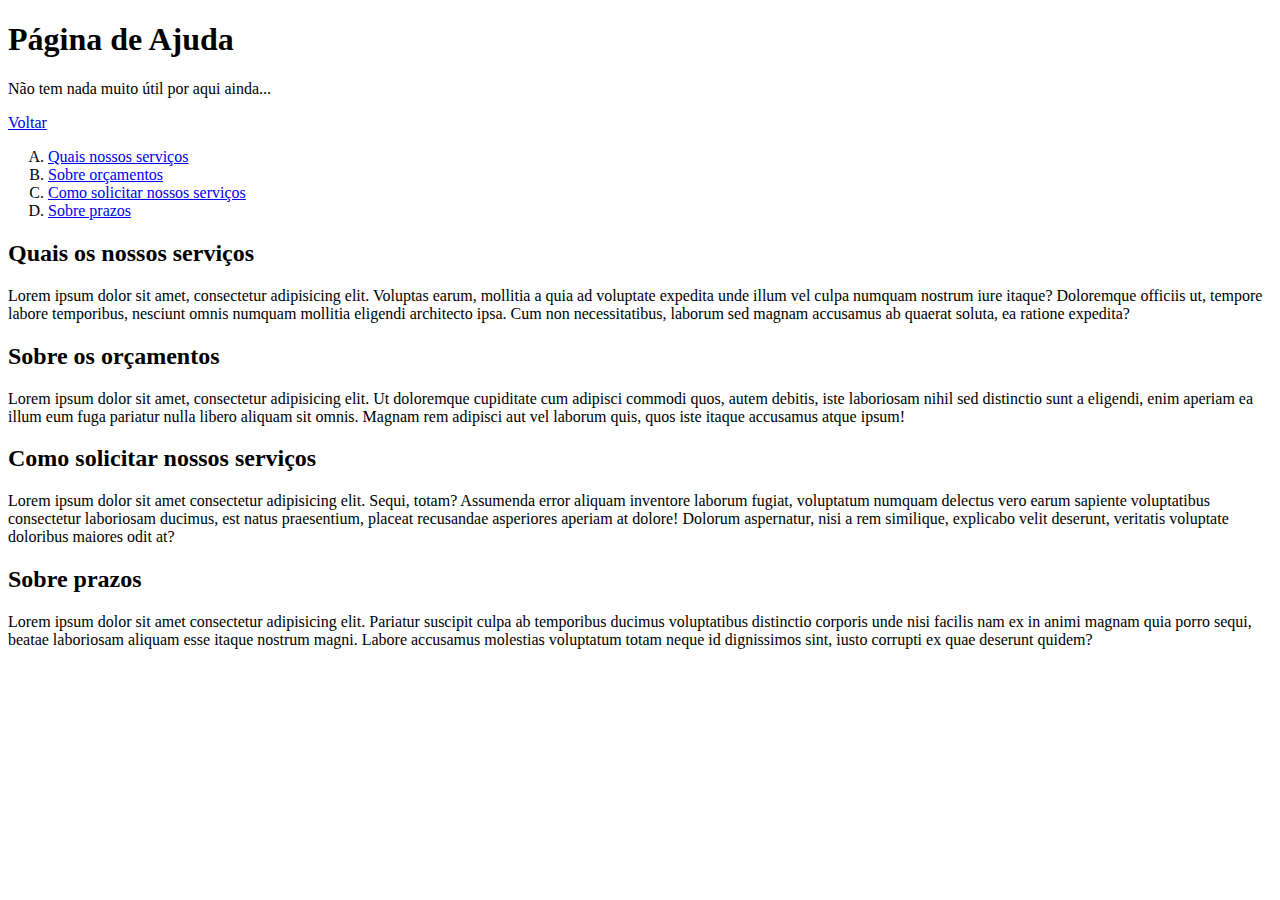
<file: ajuda.html>
<!DOCTYPE html>
<html lang="pt-br">
<head>
    <meta charset="UTF-8">
    <meta http-equiv="X-UA-Compatible" content="IE=edge">
    <meta name="description" content="Um teste para a página de ajuda.">
    <meta name="keywords" content="">
    <meta name="viewport" content="html,links">
    <meta name="author" content="Felipe Freitas">
    <title>Ajuda</title>
</head>
<body>
    <h1>Página de Ajuda</h1>
    <p>Não tem nada muito útil por aqui ainda...</p>
    <a href="index.html">Voltar</a>
    <ol type="A">
        <li><a href="#servicos">Quais nossos serviços</a></li>
        <li><a href="#orcamentos">Sobre orçamentos</a></li>
        <li><a href="#solicitacao">Como solicitar nossos serviços</a></li>
        <li><a href="#prazos">Sobre prazos</a></li>
    </ol>
    <div>
        <h2 id="servicos">Quais os nossos serviços</h2>
        <p>Lorem ipsum dolor sit amet, consectetur adipisicing elit. Voluptas earum, mollitia a quia ad voluptate expedita unde illum vel culpa numquam nostrum iure itaque? Doloremque officiis ut, tempore labore temporibus, nesciunt omnis numquam mollitia eligendi architecto ipsa. Cum non necessitatibus, laborum sed magnam accusamus ab quaerat soluta, ea ratione expedita?</p>
    </div>
    <div>
        <h2 id="orcamentos">Sobre os orçamentos</h2>
        <p>Lorem ipsum dolor sit amet, consectetur adipisicing elit. Ut doloremque cupiditate cum adipisci commodi quos, autem debitis, iste laboriosam nihil sed distinctio sunt a eligendi, enim aperiam ea illum eum fuga pariatur nulla libero aliquam sit omnis. Magnam rem adipisci aut vel laborum quis, quos iste itaque accusamus atque ipsum!</p>
    </div>
    <div>
        <h2 id="solicitacao">Como solicitar nossos serviços</h2>
        <p>Lorem ipsum dolor sit amet consectetur adipisicing elit. Sequi, totam? Assumenda error aliquam inventore laborum fugiat, voluptatum numquam delectus vero earum sapiente voluptatibus consectetur laboriosam ducimus, est natus praesentium, placeat recusandae asperiores aperiam at dolore! Dolorum aspernatur, nisi a rem similique, explicabo velit deserunt, veritatis voluptate doloribus maiores odit at?</p>
    </div>
    <div>
        <h2 id="prazos">Sobre prazos</h2>
        <p>Lorem ipsum dolor sit amet consectetur adipisicing elit. Pariatur suscipit culpa ab temporibus ducimus voluptatibus distinctio corporis unde nisi facilis nam ex in animi magnam quia porro sequi, beatae laboriosam aliquam esse itaque nostrum magni. Labore accusamus molestias voluptatum totam neque id dignissimos sint, iusto corrupti ex quae deserunt quidem?</p>
    </div>
</body>
</html>
</file>
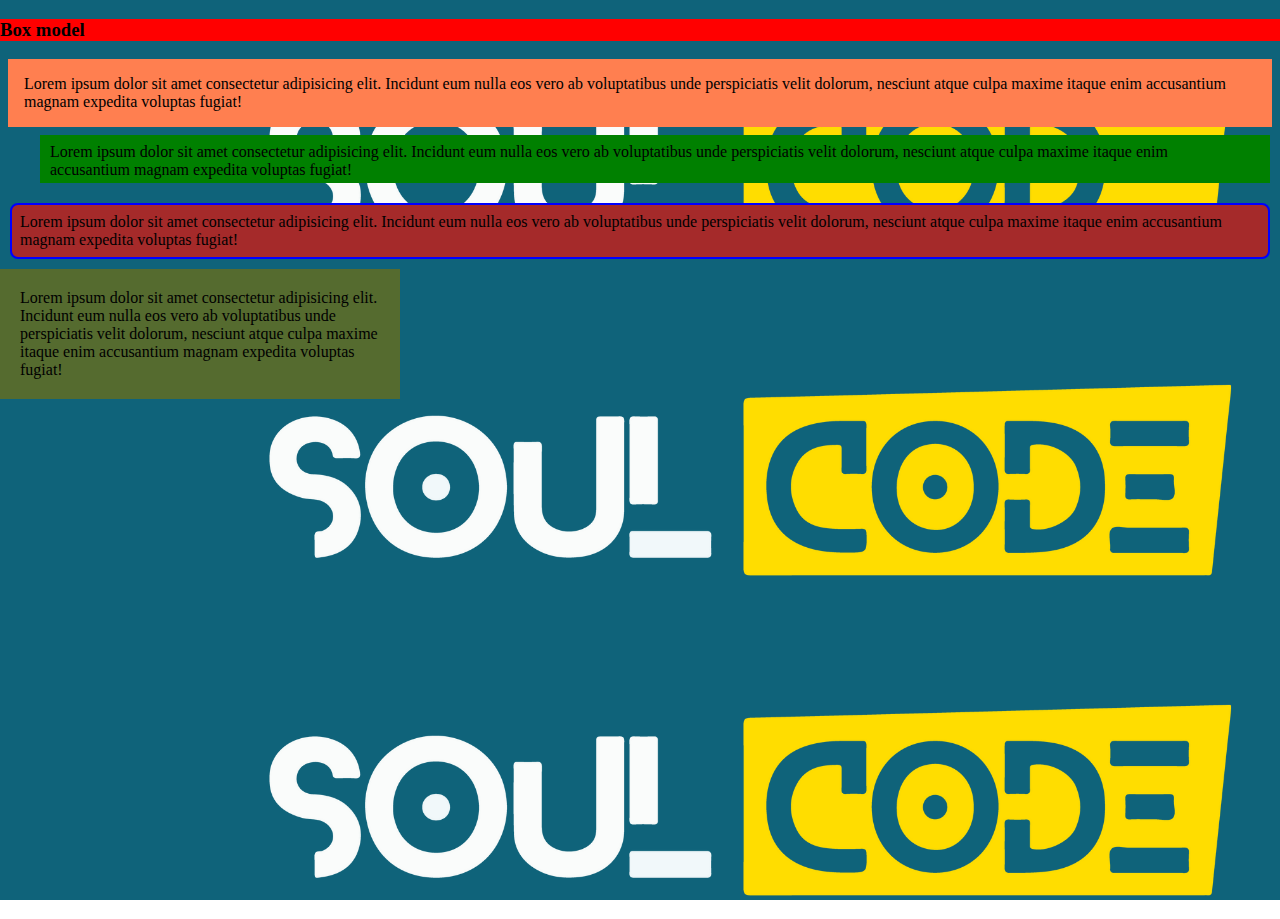
<file: aula22-09.html>
<!DOCTYPE html>
<html lang="pt-br">
<head>
    <meta charset="UTF-8">
    <meta http-equiv="X-UA-Compatible" content="IE=edge">
    <meta name="viewport" content="width=device-width, initial-scale=1.0">
    <link rel="stylesheet" href="css/style.22-09.css">
    <title>Document</title>
</head>
<body>
    <h3>Box model</h3>
    <div class="box1">
        Lorem ipsum dolor sit amet consectetur adipisicing elit. Incidunt eum nulla eos vero ab voluptatibus unde perspiciatis velit dolorum, nesciunt atque culpa maxime itaque enim accusantium magnam expedita voluptas fugiat!
    </div>

    <div class="box2">
        Lorem ipsum dolor sit amet consectetur adipisicing elit. Incidunt eum nulla eos vero ab voluptatibus unde perspiciatis velit dolorum, nesciunt atque culpa maxime itaque enim accusantium magnam expedita voluptas fugiat!
    </div>

    <div class="box3">
        Lorem ipsum dolor sit amet consectetur adipisicing elit. Incidunt eum nulla eos vero ab voluptatibus unde perspiciatis velit dolorum, nesciunt atque culpa maxime itaque enim accusantium magnam expedita voluptas fugiat!
    </div>
    
    <div class="box4">
        Lorem ipsum dolor sit amet consectetur adipisicing elit. Incidunt eum nulla eos vero ab voluptatibus unde perspiciatis velit dolorum, nesciunt atque culpa maxime itaque enim accusantium magnam expedita voluptas fugiat!
    </div>
</body>
</html>
</file>
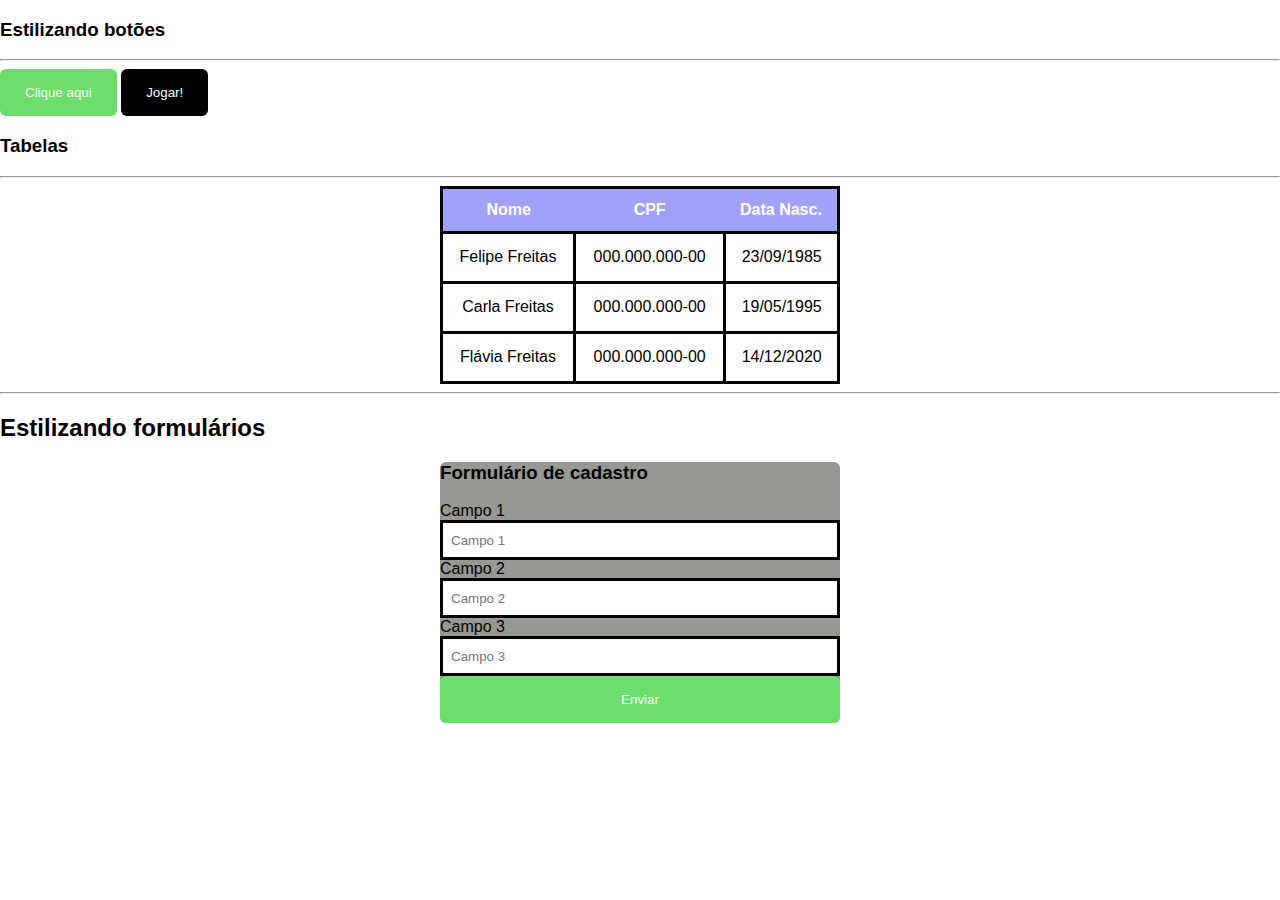
<file: aula2309.html>
<!DOCTYPE html>
<html lang="pt-br">
<head>
    <meta charset="UTF-8">
    <meta http-equiv="X-UA-Compatible" content="IE=edge">
    <meta name="viewport" content="width=device-width, initial-scale=1.0">
    <title>Aula 23/09/2022</title>
    <link rel="stylesheet" href="css/style2309.css">
</head>
<body>
    <h3>Estilizando botões</h3>
    <hr>
    <button class="styled-button">Clique aqui</button>
    <button class="styled-button styled-button-black">Jogar!</button> <!--fazer alterações pontuais em um ou mais elementos-->
    <h3>Tabelas</h3>
    <table class="myTable">
        <thead>
            <tr>
                <th>Nome</th>
                <th>CPF</th>
                <th>Data Nasc.</th>
            </tr>
        </thead>
        <tbody>
            <tr>
                <td>Felipe Freitas</td>
                <td>000.000.000-00</td>
                <td>23/09/1985</td>
            </tr>
            <tr>
                <td>Carla Freitas</td>
                <td>000.000.000-00</td>
                <td>19/05/1995</td>
            </tr>
            <tr>
                <td>Flávia Freitas</td>
                <td>000.000.000-00</td>
                <td>14/12/2020</td>
            </tr>
<hr>

        </tbody>
    </table>
<hr>
<section>
    <h2>Estilizando formulários</h2>
      <div>
        <form class="myForm">
          <h3>Formulário de cadastro</h3>
          <div>
            <label for="">Campo 1</label>
            <input type="text" placeholder="Campo 1" />
          </div>
          <div>
            <label for="">Campo 2</label>
            <input type="text" placeholder="Campo 2" />
          </div>
          <div>
            <label for="">Campo 3</label>
            <input type="text" placeholder="Campo 3" />
          </div>
          <button class="my-button toda-largura styled-button">Enviar</button>
        </form>
      </div>
  </section>
</body>
</html>
</file>
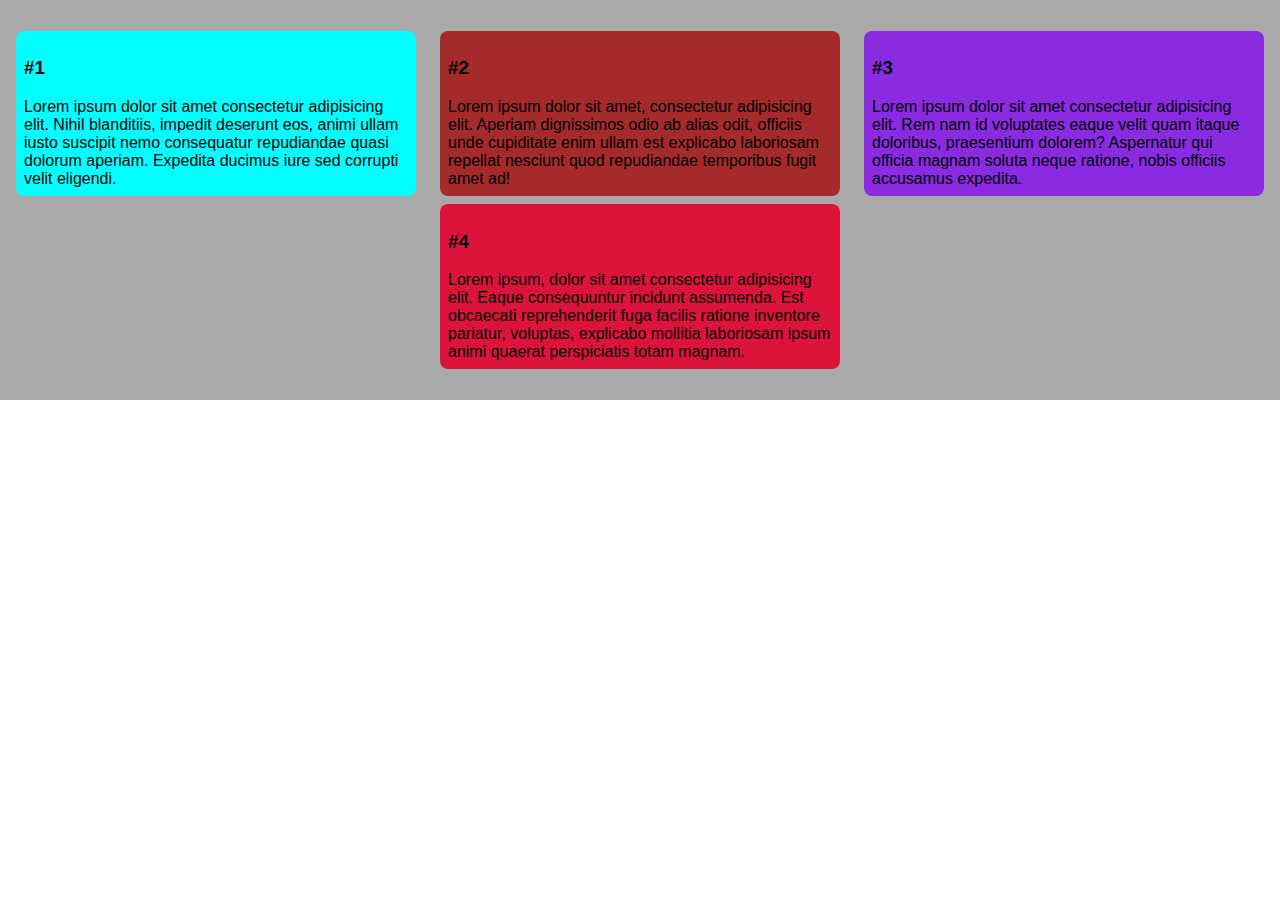
<file: aula2609.html>
<!DOCTYPE html>
<html lang="pt-br">
<head>
    <meta charset="UTF-8">
    <meta http-equiv="X-UA-Compatible" content="IE=edge">
    <meta name="viewport" content="width=device-width, initial-scale=1.0">
    <title>Flex box</title>
    <link rel="stylesheet" href="css/style2609.css">
</head>
<body>
    <div class="container-flex">
        <div class="box1">
            <h3>#1</h3>
            Lorem ipsum dolor sit amet consectetur adipisicing elit. Nihil blanditiis, impedit deserunt eos, animi ullam iusto suscipit nemo consequatur repudiandae quasi dolorum aperiam. Expedita ducimus iure sed corrupti velit eligendi.
        </div>
        <div class="box2">
            <h3>#2</h3>
            Lorem ipsum dolor sit amet, consectetur adipisicing elit. Aperiam dignissimos odio ab alias odit, officiis unde cupiditate enim ullam est explicabo laboriosam repellat nesciunt quod repudiandae temporibus fugit amet ad!
        </div>
        <div class="box3">
            <h3>#3</h3>
            Lorem ipsum dolor sit amet consectetur adipisicing elit. Rem nam id voluptates eaque velit quam itaque doloribus, praesentium dolorem? Aspernatur qui officia magnam soluta neque ratione, nobis officiis accusamus expedita.
        </div>
        <div class="box4">
            <h3>#4</h3>
            Lorem ipsum, dolor sit amet consectetur adipisicing elit. Eaque consequuntur incidunt assumenda. Est obcaecati reprehenderit fuga facilis ratione inventore pariatur, voluptas, explicabo mollitia laboriosam ipsum animi quaerat perspiciatis totam magnam.
        </div>
    </div>
</body>
</html>
</file>
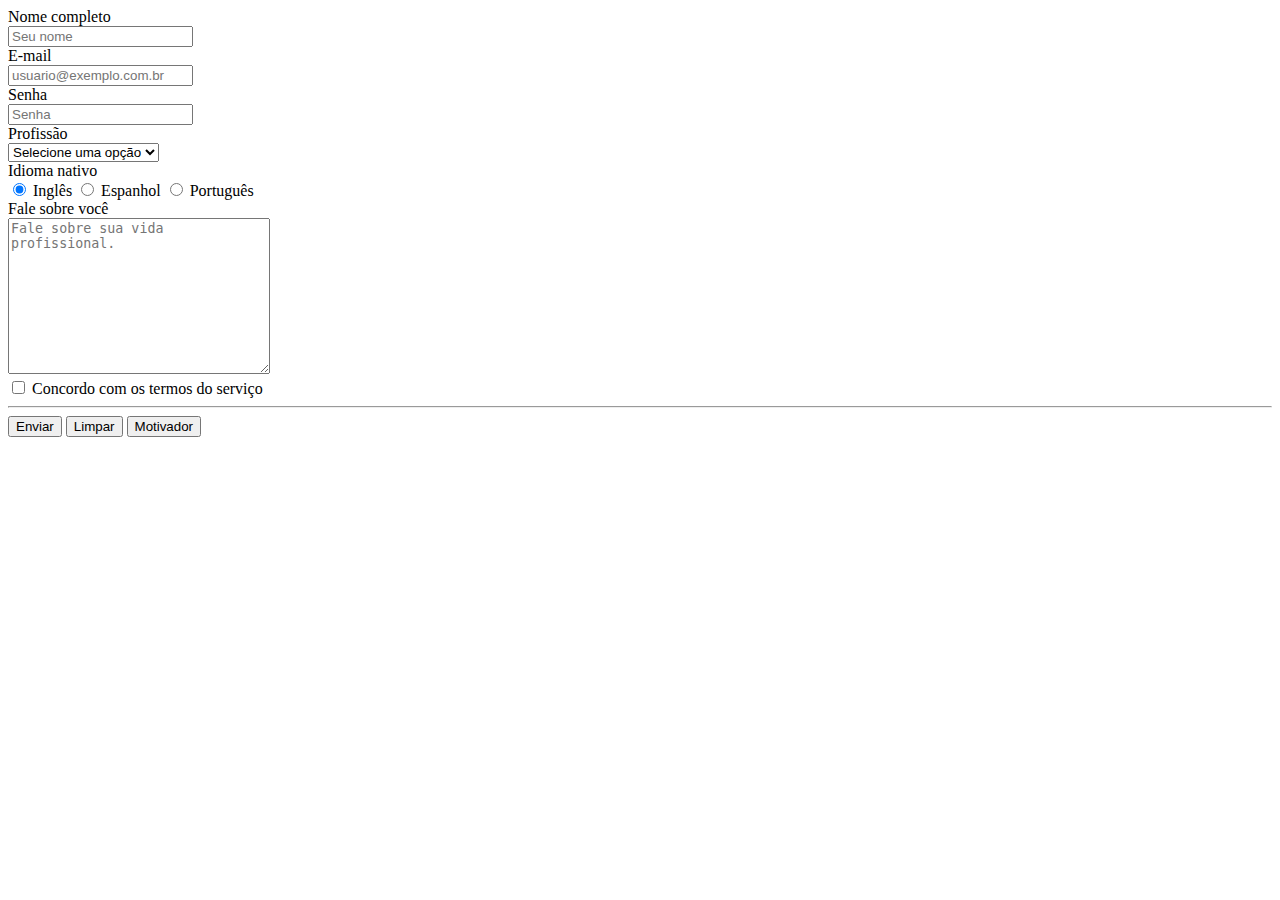
<file: cadastro.html>
<!DOCTYPE html>
<html lang="pt-br">
  <head>
    <meta charset="UTF-8" />
    <meta http-equiv="X-UA-Compatible" content="IE=edge" />
    <meta name="viewport" content="width=device-width, initial-scale=1.0" />
    <title>Cadastro</title>
  </head>
  <body>
    <form>
      <!--Container de inputs-->
      <div>
        <label for="campoNome">Nome completo</label><br />
        <input
          id="campoNome"
          name="campoNome"
          type="text"
          placeholder="Seu nome"
          required
        />
      </div>
      <div>
        <label for="campoEmail">E-mail</label><br />
        <input
          id="campoEmail"
          name="campoEmail"
          type="email"
          placeholder="usuario@exemplo.com.br"
          required
        />
      </div>
      <div>
        <label for="campoSenha">Senha</label><br />
        <input
          type="password"
          id="campoSenha"
          name="campoSenha"
          placeholder="Senha"
          required
        />
      </div>
      <div>
        <label for="campoProfissao">Profissão</label><br />
        <select name="campoProfissao" id="campoPrifissao" required>
          <option selected disabled value="">Selecione uma opção</option>
          <option value="professor">Professor</option>
          <option value="tecnico">Técnico</option>
          <option value="programador">Programador</option>
        </select>
      </div>
      <div>
        <label>Idioma nativo</label><br />

        <input type="radio" id="checkIngles" name="campoIdioma" checked />
        <label for="checkIngles">Inglês</label>
        <input type="radio" id="checkEspanhol" name="campoIdioma" />
        <label for="checkEspanhol">Espanhol</label>
        <input type="radio" id="checkPortugues" name="campoIdioma" />
        <label for="checkPortugues">Português</label>
      </div>
      <div>
        <label for="campoResumo">Fale sobre você</label><br />
        <textarea
          name="campoResumo"
          id="campoResumo"
          maxlength="128"
          cols="30"
          rows="10"
          placeholder="Fale sobre sua vida profissional."
        ></textarea>
      </div>
      <div>
        <input
          type="checkbox"
          id="checkTermos"
          name="concordaTermos"
          required
        />
        <label for="checkTermos">Concordo com os termos do serviço</label>
      </div>
      <hr />
      <button type="submit">Enviar</button>
      <button type="reset">Limpar</button>
      <button type="button" onclick="alert('VAI ESTUDAR!!!!')">Motivador</button>
    </form>
  </body>
</html>
</file>
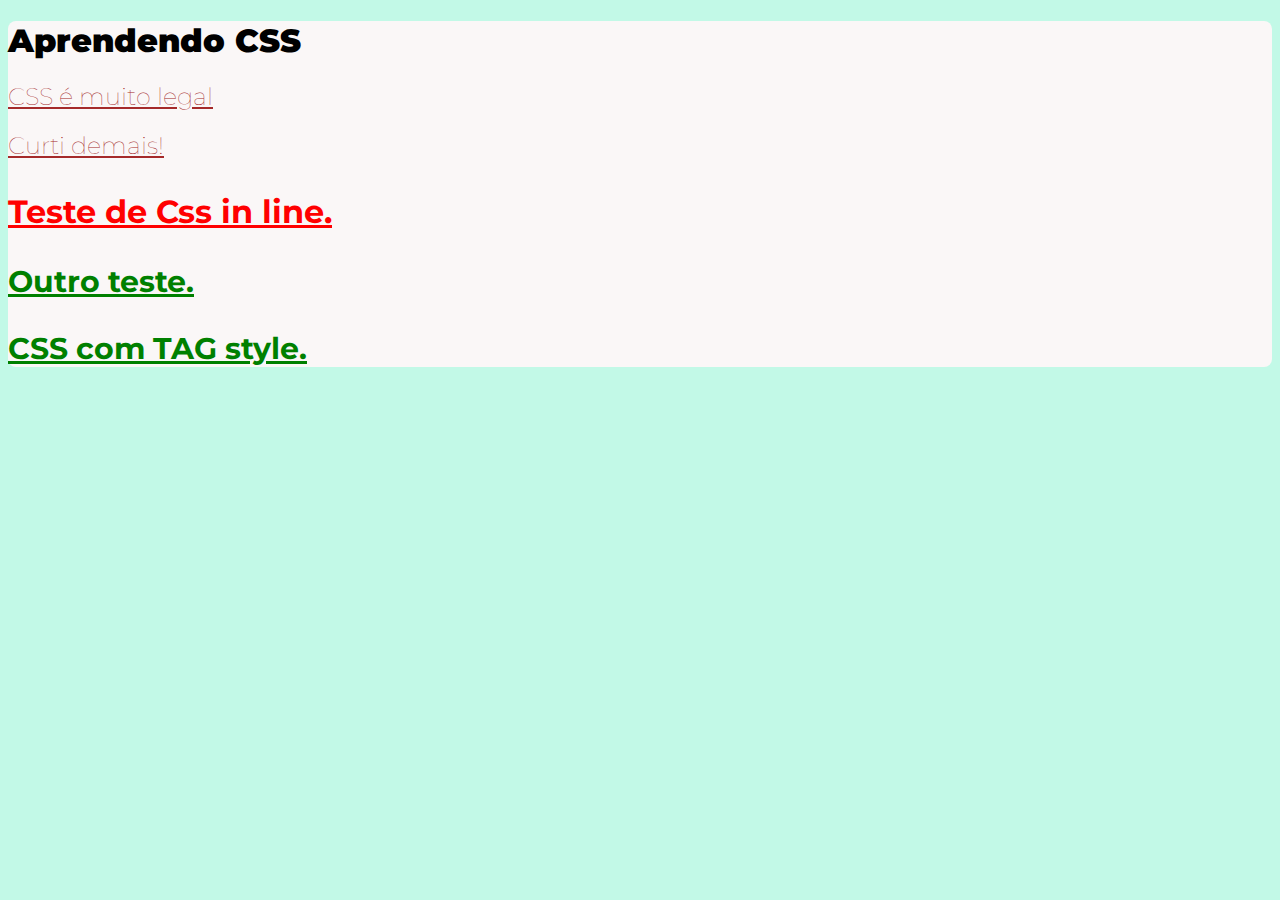
<file: conhecendo.css.html>
<!DOCTYPE html>
<html lang="pt-br">
  <head>
    <meta charset="UTF-8" />
    <meta http-equiv="X-UA-Compatible" content="IE=edge" />
    <meta name="viewport" content="width=device-width, initial-scale=1.0" />
    <link rel="stylesheet" href="css/style.css" />
    <link rel="preconnect" href="https://fonts.googleapis.com" />
    <link rel="preconnect" href="https://fonts.gstatic.com" crossorigin />
    <link
      href="https://fonts.googleapis.com/css2?family=Montserrat:ital,wght@0,100;0,200;0,300;0,400;0,500;0,600;0,700;0,800;0,900;1,100;1,200;1,300;1,400;1,500;1,600;1,700;1,800;1,900&display=swap"
      rel="stylesheet"
    />
    <title>Conhecendo CSS</title>
  </head>
  <body>
    <div id="principal">
        <h1 id="meuH1">Aprendendo CSS</h1>
        <h2 class="meuH2">CSS é muito legal</h2>
        <h2 class="meuH2">Curti demais!</h2>
        <p style="color: red; font-size: 32px">Teste de Css in line.</p>
        <p style="color: green; font-weight: bold">Outro teste.</p>
        <p>CSS com TAG style.</p>
        <div class="quadrado"></div>
        <!--<style>
            p {
                color: blue;
                font-size: 24px;
                font-style: italic;
            }
        </style>-->
    </div>
  </body>
</html>
</file>
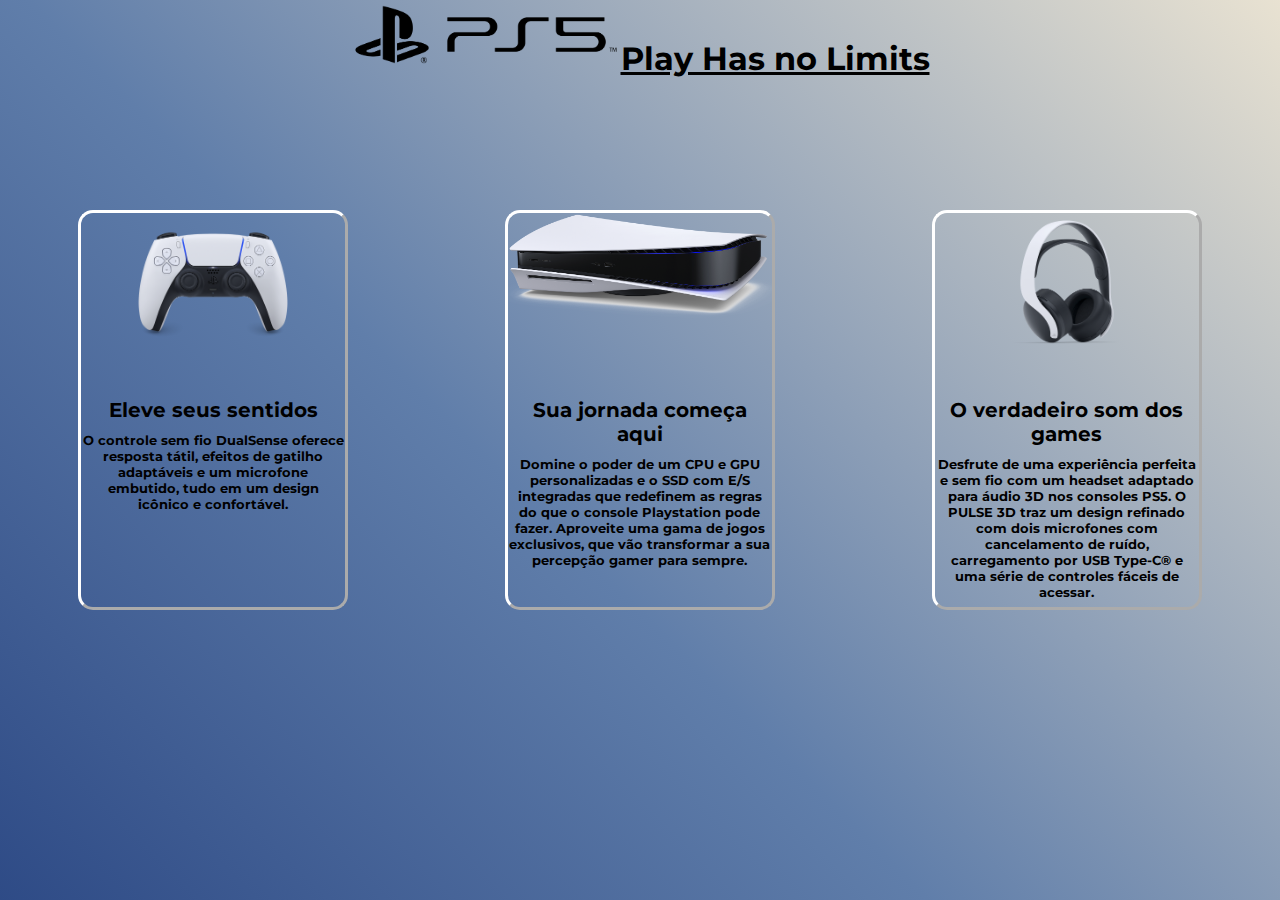
<file: ex.cards.html>
<!DOCTYPE html>
<html lang="pt-br">
  <head>
    <meta charset="UTF-8" />
    <meta http-equiv="X-UA-Compatible" content="IE=edge" />
    <meta name="viewport" content="width=device-width, initial-scale=1.0" />
    <title>Blog</title>
    <link rel="stylesheet" href="css/ex.cards.css" />
    <link rel="preconnect" href="https://fonts.googleapis.com" />
    <link rel="preconnect" href="https://fonts.gstatic.com" crossorigin />
    <link
      href="https://fonts.googleapis.com/css2?family=Montserrat:ital,wght@0,100;0,200;0,300;0,400;0,500;0,600;0,700;0,800;0,900;1,100;1,200;1,300;1,400;1,500;1,600;1,700;1,800;1,900&display=swap"
      rel="stylesheet"
    />
  </head>
  <body>
    <h1 class="logo-container">
      <div class="card-logo">
        <div class="logo-img imagemLogo"></div>
      </div>
      <br />
      Play Has no Limits
    </h1>
    <section class="container">
      <div class="card">
        <div class="card-image imagem1"></div>
        <h2>Eleve seus sentidos</h2>
        <p>
          O controle sem fio DualSense oferece resposta tátil, efeitos de
          gatilho adaptáveis e um microfone embutido, tudo em um design icônico
          e confortável.
        </p>
      </div>

      <div class="card">
        <div class="card-image imagem2"></div>
        <h2>Sua jornada começa aqui</h2>
        <p>
          Domine o poder de um CPU e GPU personalizadas e o SSD com E/S
          integradas que redefinem as regras do que o console Playstation pode
          fazer. Aproveite uma gama de jogos exclusivos, que vão transformar a
          sua percepção gamer para sempre.
        </p>
      </div>

      <div class="card">
        <div class="card-image imagem3"></div>
        <h2>O verdadeiro som dos games</h2>
        <p>
          Desfrute de uma experiência perfeita e sem fio com um headset adaptado
          para áudio 3D nos consoles PS5. O PULSE 3D traz um design refinado com
          dois microfones com cancelamento de ruído, carregamento por USB
          Type-C® e uma série de controles fáceis de acessar.
        </p>
      </div>
    </section>
  </body>
</html>
</file>
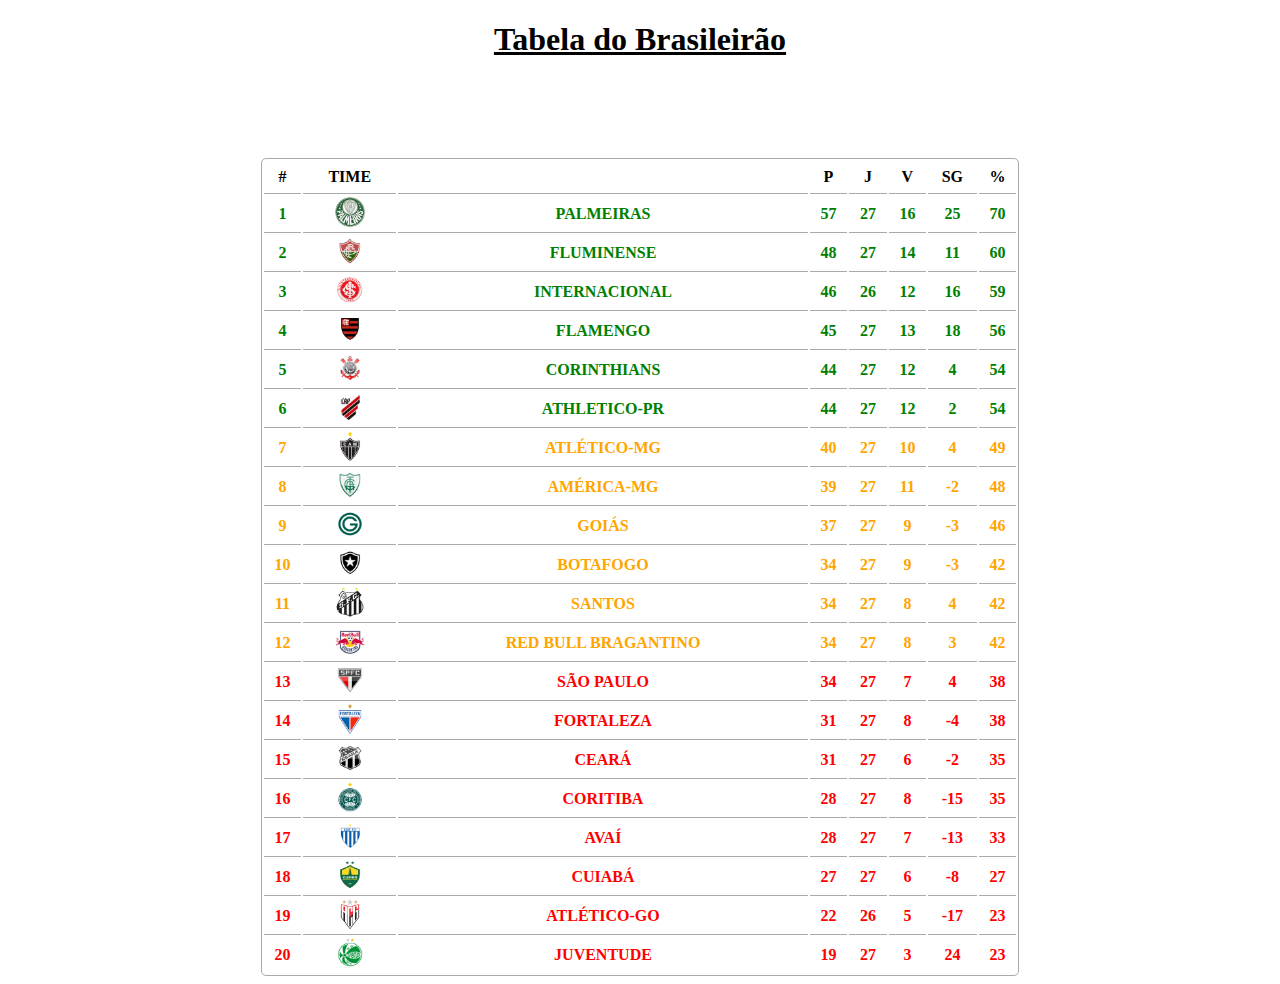
<file: ex.tabela.html>
<!DOCTYPE html>
<html lang="pt-br">
<head>
    <meta charset="UTF-8">
    <meta http-equiv="X-UA-Compatible" content="IE=edge">
    <meta name="viewport" content="width=device-width, initial-scale=1.0">
    <title>Tabela Futebol</title>
    <link rel="stylesheet" href="css/tabela.css">
</head>
<body>
    <h1>Tabela do Brasileirão</h1>
    <div>
        <table class="center">
            <thead>
                <tr>
                    <th>#</th>
                    <th>TIME</th>
                    <th></th>
                    <th>P</th>
                    <th>J</th>
                    <th>V</th>
                    <th>SG</th>
                    <th>%</th>
                </tr>
            </thead>
            <tbody>
                <tr>
                    <td class="verdes">1</td>
                    <td><img src="img/palmeiras.webp" width="30"></td>
                    <td class="verdes">PALMEIRAS</td>
                    <td class="verdes">57</td>
                    <td class="verdes">27</td>
                    <td class="verdes">16</td>
                    <td class="verdes">25</td>
                    <td class="verdes">70</td>
                </tr>
                <tr>
                    <td class="verdes">2</td>
                    <td><img src="img/fluminense.webp" width="30"></td>
                    <td class="verdes">FLUMINENSE</td>
                    <td class="verdes">48</td>
                    <td class="verdes">27</td>
                    <td class="verdes">14</td>
                    <td class="verdes">11</td>
                    <td class="verdes">60</td>
                </tr>
                <tr>
                    <td class="verdes">3</td>
                    <td><img src="img/internacional.webp" width="30"></td>
                    <td class="verdes">INTERNACIONAL</td>
                    <td class="verdes">46</td>
                    <td class="verdes">26</td>
                    <td class="verdes">12</td>
                    <td class="verdes">16</td>
                    <td class="verdes">59</td>
                </tr>
                <tr>
                    <td class="verdes">4</td>
                    <td><img src="img/flamengo.webp" width="30"></td>
                    <td class="verdes">FLAMENGO</td>
                    <td class="verdes">45</td>
                    <td class="verdes">27</td>
                    <td class="verdes">13</td>
                    <td class="verdes">18</td>
                    <td class="verdes">56</td>
                </tr>
                <tr>
                    <td class="verdes">5</td>
                    <td><img src="img/corinthians.webp" width="30"></td>
                    <td class="verdes">CORINTHIANS</td>
                    <td class="verdes">44</td>
                    <td class="verdes">27</td>
                    <td class="verdes">12</td>
                    <td class="verdes">4</td>
                    <td class="verdes">54</td>
                </tr>
                <tr>
                    <td class="verdes">6</td>
                    <td><img src="img/athletico-pr.webp" width="30"></td>
                    <td class="verdes">ATHLETICO-PR</td>
                    <td class="verdes">44</td>
                    <td class="verdes">27</td>
                    <td class="verdes">12</td>
                    <td class="verdes">2</td>
                    <td class="verdes">54</td>
                </tr>
                <tr>
                    <td class="amarelos">7</td>
                    <td><img src="img/atletico-mg.webp" width="30"></td>
                    <td class="amarelos">ATLÉTICO-MG</td>
                    <td class="amarelos">40</td>
                    <td class="amarelos">27</td>
                    <td class="amarelos">10</td>
                    <td class="amarelos">4</td>
                    <td class="amarelos">49</td>
                </tr>
                <tr>
                    <td class="amarelos">8</td>
                    <td><img src="img/america-mg.webp" width="30"></td>
                    <td class="amarelos">AMÉRICA-MG</td>
                    <td class="amarelos">39</td>
                    <td class="amarelos">27</td>
                    <td class="amarelos">11</td>
                    <td class="amarelos">-2</td>
                    <td class="amarelos">48</td>
                </tr>
                <tr>
                    <td class="amarelos">9</td>
                    <td><img src="img/goias.webp" width="30"></td>
                    <td class="amarelos">GOIÁS</td>
                    <td class="amarelos">37</td>
                    <td class="amarelos">27</td>
                    <td class="amarelos">9</td>
                    <td class="amarelos">-3</td>
                    <td class="amarelos">46</td>
                </tr>
                <tr>
                    <td class="amarelos">10</td>
                    <td><img src="img/botafogo.webp" width="30"></td>
                    <td class="amarelos">BOTAFOGO</td>
                    <td class="amarelos">34</td>
                    <td class="amarelos">27</td>
                    <td class="amarelos">9</td>
                    <td class="amarelos">-3</td>
                    <td class="amarelos">42</td>
                </tr>
                <tr>
                    <td class="amarelos">11</td>
                    <td><img src="img/santos.webp" width="30"></td>
                    <td class="amarelos">SANTOS</td>
                    <td class="amarelos">34</td>
                    <td class="amarelos">27</td>
                    <td class="amarelos">8</td>
                    <td class="amarelos">4</td>
                    <td class="amarelos">42</td>
                </tr>
                <tr>
                    <td class="amarelos">12</td>
                    <td><img src="img/bragantino.webp" width="30"></td>
                    <td class="amarelos">RED BULL BRAGANTINO</td>
                    <td class="amarelos">34</td>
                    <td class="amarelos">27</td>
                    <td class="amarelos">8</td>
                    <td class="amarelos">3</td>
                    <td class="amarelos">42</td>
                </tr>
                <tr>
                    <td class="vermelhos">13</td>
                    <td><img src="img/sao-paulo.webp" width="30"></td>
                    <td class="vermelhos">SÃO PAULO</td>
                    <td class="vermelhos">34</td>
                    <td class="vermelhos">27</td>
                    <td class="vermelhos">7</td>
                    <td class="vermelhos">4</td>
                    <td class="vermelhos">38</td>
                </tr>
                <tr>
                    <td class="vermelhos">14</td>
                    <td><img src="img/fortaleza.webp" width="30"></td>
                    <td class="vermelhos">FORTALEZA</td>
                    <td class="vermelhos">31</td>
                    <td class="vermelhos">27</td>
                    <td class="vermelhos">8</td>
                    <td class="vermelhos">-4</td>
                    <td class="vermelhos">38</td>
                </tr>
                <tr>
                    <td class="vermelhos">15</td>
                    <td><img src="img/ceara.webp" width="30"></td>
                    <td class="vermelhos">CEARÁ</td>
                    <td class="vermelhos">31</td>
                    <td class="vermelhos">27</td>
                    <td class="vermelhos">6</td>
                    <td class="vermelhos">-2</td>
                    <td class="vermelhos">35</td>
                </tr>
                <tr>
                    <td class="vermelhos">16</td>
                    <td><img src="img/coritiba.webp" width="30"></td>
                    <td class="vermelhos">CORITIBA</td>
                    <td class="vermelhos">28</td>
                    <td class="vermelhos">27</td>
                    <td class="vermelhos">8</td>
                    <td class="vermelhos">-15</td>
                    <td class="vermelhos">35</td>
                </tr>
                <tr>
                    <td class="vermelhos">17</td>
                    <td><img src="img/avai.webp" width="30"></td>
                    <td class="vermelhos">AVAÍ</td>
                    <td class="vermelhos">28</td>
                    <td class="vermelhos">27</td>
                    <td class="vermelhos">7</td>
                    <td class="vermelhos">-13</td>
                    <td class="vermelhos">33</td>
                </tr>
                <tr>
                    <td class="vermelhos">18</td>
                    <td><img src="img/cuiaba.webp" width="30"></td>
                    <td class="vermelhos">CUIABÁ</td>
                    <td class="vermelhos">27</td>
                    <td class="vermelhos">27</td>
                    <td class="vermelhos">6</td>
                    <td class="vermelhos">-8</td>
                    <td class="vermelhos">27</td>
                </tr>
                <tr>
                    <td class="vermelhos">19</td>
                    <td><img src="img/atletico-go.webp" width="30"></td>
                    <td class="vermelhos">ATLÉTICO-GO</td>
                    <td class="vermelhos">22</td>
                    <td class="vermelhos">26</td>
                    <td class="vermelhos">5</td>
                    <td class="vermelhos">-17</td>
                    <td class="vermelhos">23</td>
                </tr>
                <tr>
                    <td class="borda">20</td>
                    <td class="borda"><img src="img/juventude.webp" width="30"></td>
                    <td class="borda">JUVENTUDE</td>
                    <td class="borda">19</td>
                    <td class="borda">27</td>
                    <td class="borda">3</td>
                    <td class="borda">24</td>
                    <td class="borda">23</td>
                </tr>
            </tbody>
        </table>
    </div>
</body>
</html>
</file>
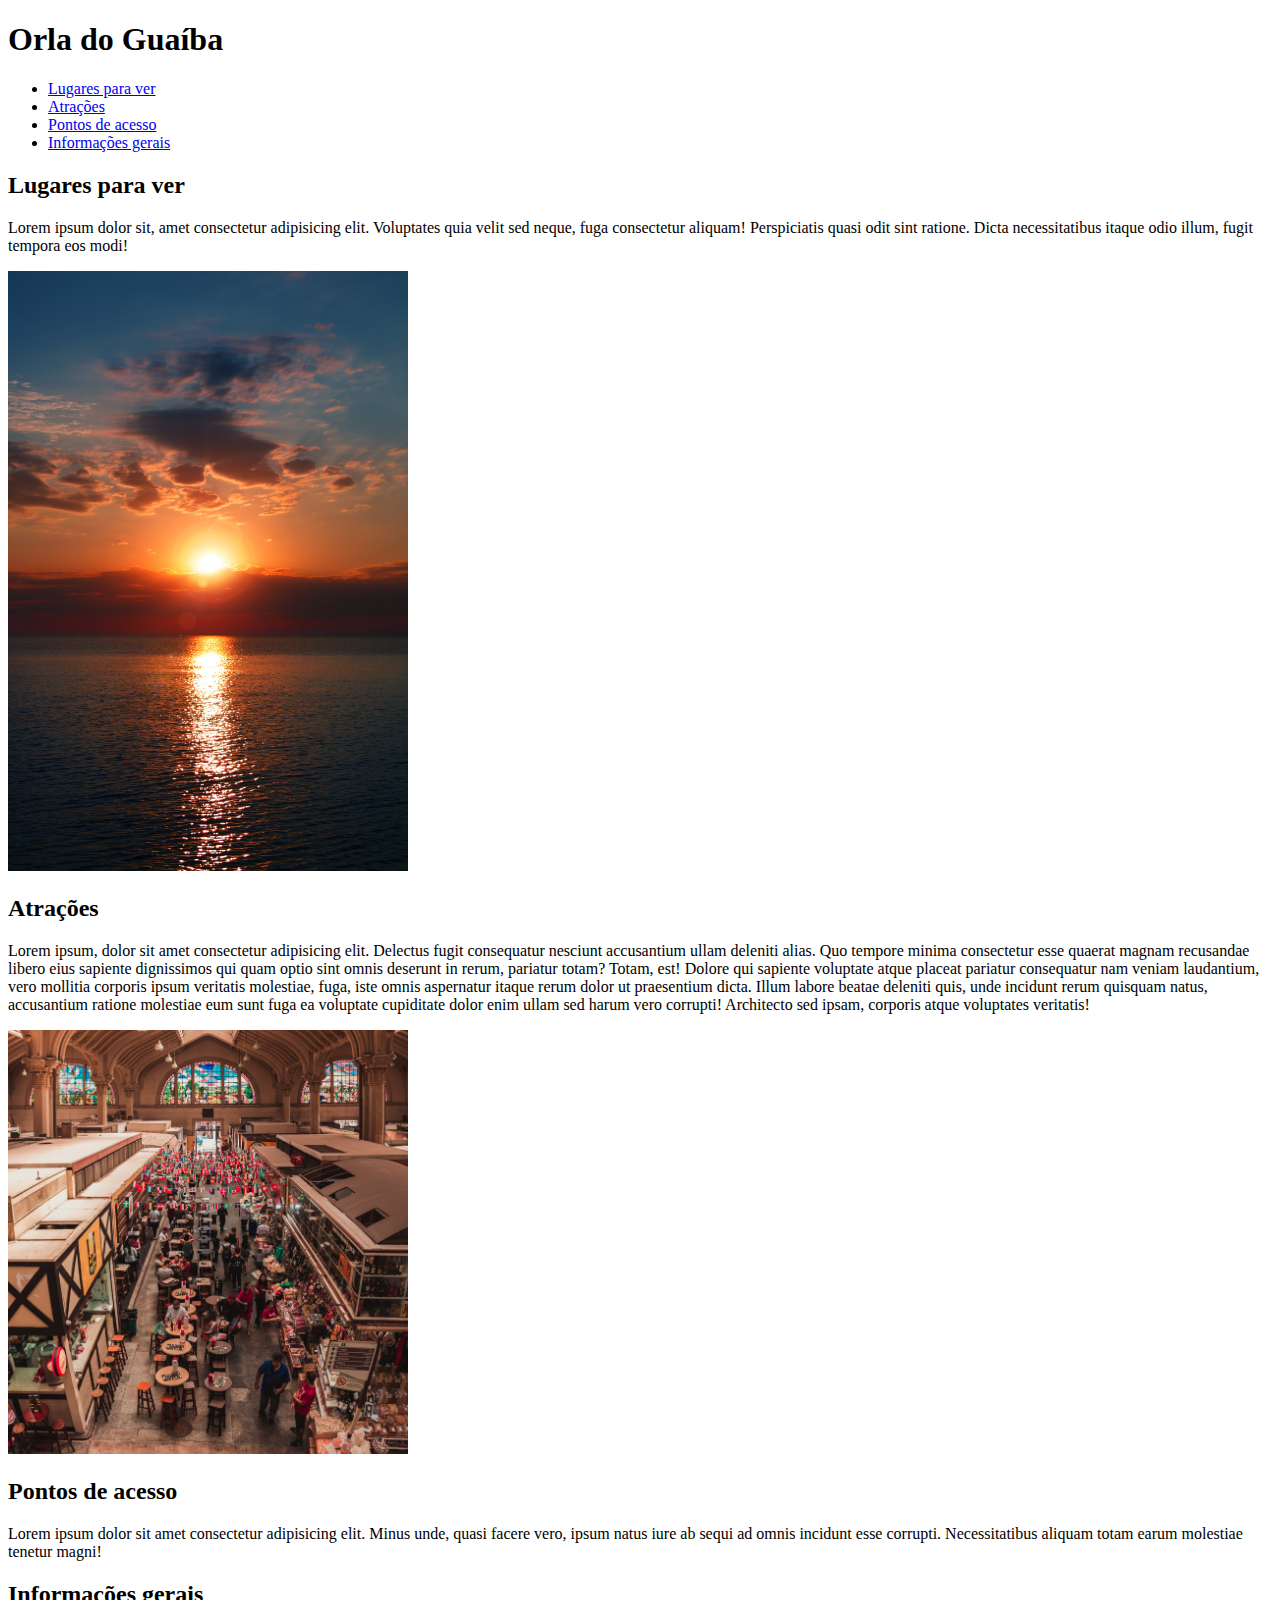
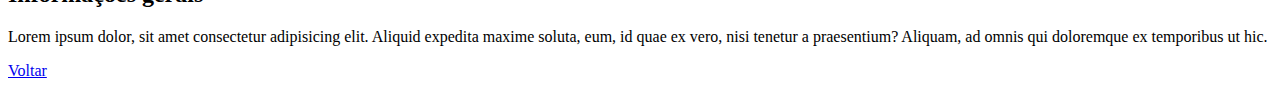
<file: exercicio001.html>
<!DOCTYPE html>
<html lang="pt-br">
<head>
    <meta charset="UTF-8">
    <meta http-equiv="X-UA-Compatible" content="IE=edge">
    <meta name="viewport" content="width=device-width, initial-scale=1.0">
    <title>Ponto Turístico</title>
</head>
<body>
    <h1>Orla do Guaíba</h1>
    <ul>
        <li><a href="#lugares">Lugares para ver</a></li>
        <li><a href="#atracoes">Atrações</a></li>
        <li><a href="#pontos">Pontos de acesso</a></li>
        <li><a href="#infoGerais">Informações gerais</a></li>
    </ul>
    <div>
        <h2 id="lugares">Lugares para ver</h2>
        <p>Lorem ipsum dolor sit, amet consectetur adipisicing elit. Voluptates quia velit sed neque, fuga consectetur aliquam! Perspiciatis quasi odit sint ratione. Dicta necessitatibus itaque odio illum, fugit tempora eos modi!</p>
        <img src="img/orla.jpg" alt="Sunset" width="400px">
    </div>
    <div>
        <h2 id="atracoes">Atrações</h2>
        <p>
            Lorem ipsum, dolor sit amet consectetur adipisicing elit. Delectus fugit consequatur nesciunt accusantium ullam deleniti alias. Quo tempore minima consectetur esse quaerat magnam recusandae libero eius sapiente dignissimos qui quam optio sint omnis deserunt in rerum, pariatur totam? Totam, est! Dolore qui sapiente voluptate atque placeat pariatur consequatur nam veniam laudantium, vero mollitia corporis ipsum veritatis molestiae, fuga, iste omnis aspernatur itaque rerum dolor ut praesentium dicta. Illum labore beatae deleniti quis, unde incidunt rerum quisquam natus, accusantium ratione molestiae eum sunt fuga ea voluptate cupiditate dolor enim ullam sed harum vero corrupti! Architecto sed ipsam, corporis atque voluptates veritatis! 
        </p>
        <img src="img/mercado.jpg" alt="Market" width="400px">
    </div>
    <div>
        <h2 id="pontos">Pontos de acesso</h2>
        <p>
            Lorem ipsum dolor sit amet consectetur adipisicing elit. Minus unde, quasi facere vero, ipsum natus iure ab sequi ad omnis incidunt esse corrupti. Necessitatibus aliquam totam earum molestiae tenetur magni!
        </p>
    </div>
    <div>
        <h2 id="infoGerais">Informações gerais</h2>
        <p>Lorem ipsum dolor, sit amet consectetur adipisicing elit. Aliquid expedita maxime soluta, eum, id quae ex vero, nisi tenetur a praesentium? Aliquam, ad omnis qui doloremque ex temporibus ut hic.</p>
    </div>
    <a href="index.html">Voltar</a>
</body>
</html>
</file>
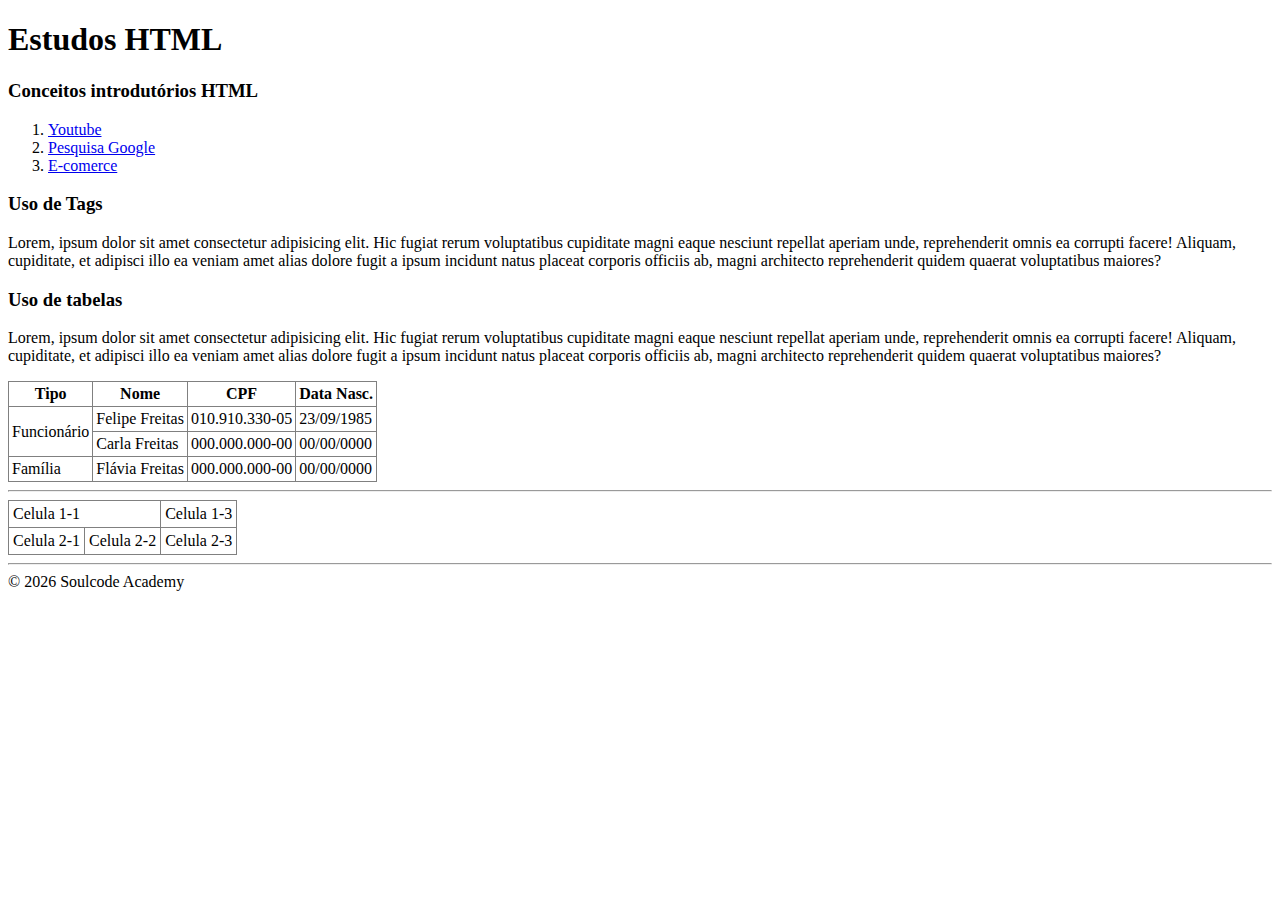
<file: wiki.html>
<!DOCTYPE html>
<html lang="pt-br">
<head>
    <meta charset="UTF-8">
    <meta http-equiv="X-UA-Compatible" content="IE=edge">
    <meta name="viewport" content="width=device-width, initial-scale=1.0">
    <title>Wiki</title>
</head>
<body>
    <header>
    <h1>Estudos HTML</h1>
    <h3>Conceitos introdutórios HTML</h3>
    <nav>
        <ol>
            <li><a href="https://www.youtube.com.br">Youtube</a></li>
            <li><a href="https://www.google.com.br">Pesquisa Google</a></li>
            <li><a href="https://www.amazon.com.br">E-comerce</a></li>
        </ol>
    </nav>
    </header>
    <main>
        <section>
            <h3>Uso de Tags</h3>
            <p>
                Lorem, ipsum dolor sit amet consectetur adipisicing elit. Hic fugiat rerum voluptatibus cupiditate magni eaque nesciunt repellat aperiam unde, reprehenderit omnis ea corrupti facere! Aliquam, cupiditate, et adipisci illo ea veniam amet alias dolore fugit a ipsum incidunt natus placeat corporis officiis ab, magni architecto reprehenderit quidem quaerat voluptatibus maiores?
            </p>
        </section>
        <section>
            <h3>Uso de tabelas</h3>
            <p>
                Lorem, ipsum dolor sit amet consectetur adipisicing elit. Hic fugiat rerum voluptatibus cupiditate magni eaque nesciunt repellat aperiam unde, reprehenderit omnis ea corrupti facere! Aliquam, cupiditate, et adipisci illo ea veniam amet alias dolore fugit a ipsum incidunt natus placeat corporis officiis ab, magni architecto reprehenderit quidem quaerat voluptatibus maiores?
            </p>
            <table border="1" cellpadding="3" style="border-collapse:collapse;"> <!--Border não é mais usada-->
                <thead>
                    <tr>
                        <th>Tipo</th>
                        <th>Nome</th>
                        <th>CPF</th>
                        <th>Data Nasc.</th>
                    </tr>
                </thead>
                <tbody>
                    <tr>
                        <td rowspan="2">Funcionário</td>
                        <td>Felipe Freitas</td>
                        <td>010.910.330-05</td>
                        <td>23/09/1985</td>
                    </tr>
                    <tr>
                        <td>Carla Freitas</td>
                        <td>000.000.000-00</td>
                        <td>00/00/0000</td>
                    </tr>
                    <tr>
                        <td>Família</td>
                        <td>Flávia Freitas</td>
                        <td>000.000.000-00</td>
                        <td>00/00/0000</td>
                    </tr>
                </tbody>
            </table>
            <hr>
            <table border="1" cellpadding="4" style="border-collapse:collapse;" >
                <tr>
                    <td colspan="2">Celula 1-1</td>
                    <td>Celula 1-3</td>
                </tr>
                <tr>
                    <td>Celula 2-1</td>
                    <td>Celula 2-2</td>
                    <td>Celula 2-3</td>
                </tr>

            </table>
        </section>
    </main>
    <hr>
    <footer>
        &COPY;
        <script>
            document.write(new Date().getFullYear())
        </script>
        Soulcode Academy
    </footer>
</body>
</html>
</file>
<file: css/style.22-09.css>
h3 {
    background-color: red;
}

.box1 {
    background-color: coral;
    padding: 16px; /*espaçamento interno*/
    margin: 8px; /*espaçamento externo*/
}

.box2 {
    background-color: green;
    padding: 8px 20px 4px 10px; /*sentido horário*/
    margin: 8px 10px 20px 40px;
}

.box3 {
    background-color: brown;
    border: 2px solid blue; /*espessura, estilo e cor*/
    border-radius: 8px;
    padding: 8px;
    margin: 10px;
}

.box4 {
    background-color: darkolivegreen;
    width: 400px;
    padding: 20px;
}

* {
    box-sizing: border-box; /*Recurso usado para aplicar regra a todo css, neste caso as boxes.*/
}

body {
    margin: 0px;
    padding: 0px;
    background-image: url("../img/Capa\ LinkedIn.png");
    background-size: contain;
    height: 100vh; /*aumenta o tamanho da box do body para 100% da página*/
    background-attachment: fixed;
} /*para deixa a imagem estática no background/*
}
</file>
<file: css/style2309.css>
* {
    box-sizing: border-box;
}

body {
    font-family: Arial, Helvetica, sans-serif;
    margin: 0;
}

.styled-button {
    background-color: rgb(107, 221, 107);
    border: none;
    color: white;
    padding: 16px 25px;
    cursor: pointer;
    border-radius: 6px;
}

.styled-button:hover {
    background-color: rgb(163, 89, 232);
}

.styled-button-black {
    background-color: black;
}

.myTable {
    width: 400px;
    border: solid;
    border-collapse: collapse;
    margin: auto
}

.myTable th {
    background-color: rgb(161, 161, 249);
    color: white;
    padding: 12px 0;
}

.myTable td {
    border: solid;
    padding: 8px;
    text-align: center;
    height: 50px;
}

.myTable tr:hover {
    background-color: rgb(210, 198, 198);
}

.myForm {
    margin: auto;
    border-radius: 6px;
    width: 400px;
    background-color: rgb(152, 152, 147);
}

.myForm input {
    width: 100%;
    padding: 12px 8px;
    border: solid
}

.myForm :hover {
    background-color: rgb(255, 190, 190);
}

.myForm input {
    height: 40px;

}

.my-button {
    width: 100%;
}
</file>
<file: css/style2609.css>
* {
    box-sizing: border-box;
}

body {
    margin: 0;
    font-family: Arial, Helvetica, sans-serif;
}

.container-flex {
    display: flex;
    flex-direction: row;
    flex-wrap: wrap;
    background-color: darkgray;
    justify-content: space-evenly;
    height: 400px;
    align-items: center;
    align-content: center;
    gap: 8px;
}

.box1 {
    background-color: aqua;
}

.box2 {
    background-color: brown;
}

.box3 {
    background-color: blueviolet;
}

.box4 {
    background-color: crimson;
}

.box1, .box2, .box3, .box4 {
    width: 400px;
    padding: 8px;
    border-radius: 8px;
}
</file>
<file: css/style.css>
p {
    color: green;
    font-size: 30px;
    font-weight: bold;
    text-decoration: underline;
}
body {
    background-color: rgb(194, 249, 231);
    font-family: 'Montserrat', sans-serif;;
}
h1, h2, h3 {
    color: white; /*Seletor por elemento*/
}
#meuH1 {
    font-weight: 900; /*Seletor por id*/
    color: black;
}
.meuH2 {
    font-weight: 100;
    color:brown;
    text-decoration: underline; /*Seletor por classe*/
}
#principal {
    width: 100%;
    height: 100%;
    background-color: rgb(250, 247, 247);
    border-radius: 8px;
}
</file>
<file: css/ex.cards.css>
* {
    box-sizing: border-box;
    margin: 0;
    padding: 0;
}

.logo-container {
    display: flex;
    justify-content: center;
    height: 200px;
    text-decoration: underline;
    font-family: 'Montserrat', sans-serif;
}

.card-logo {
    background: none;
    width: 270px;
    height: 400px;
    border-radius: 15px;
}

.logo-img {
    height: 170px;
    background-size: contain;
    background-repeat: no-repeat
}


body {
    background:linear-gradient(45deg, #1C3879, #607EAA, #EAE3D2, #F9F5EB);
    background-size: 200% 200%;
    animation: colors 10s ease infinite;
    font-family: 'Montserrat', sans-serif;
    
}

@keyframes colors {
    0% {
        background-position: 0% 50%;
    }

    50% {
        background-position: 100% 50%;
    }

    100% {
        background-position: 0% 50%;
    }
}

.container {
    display: flex;
    justify-content: space-around;
    flex-wrap: wrap;
}

.card {
    background: none;
    width: 270px;
    height: 400px;
    border-radius: 15px;
    margin: 10px;
    text-align: center;
    font-weight: bold;
    font-size: small;
    border: outset white;
    text-overflow: ellipsis;
}

.card h2 {
    margin: 10px
}

.card:hover {
    background-color: rgb(113, 168, 224);
    color: white;
    transform: scale(1.03);
    cursor: pointer;
}

.card-image {
    height: 170px;
    margin-bottom: 15px;
    background-size: contain;
    background-repeat: no-repeat;
}

.imagem1 {
    background-image: url("../img/dualsense.webp");
}

.imagem2 {
    background-image: url("../img/ps5-horizontal.webp");
}

.imagem3 {
    background-image: url("../img/pulse.webp");
}

.imagemLogo {
    background-image: url("../img/ps5-logo.webp");
}
</file>
<file: css/tabela.css>
h1 {
    text-align: center;
    margin-bottom: 100px;
    text-decoration: underline;
}


table {
    border: 1px groove;
    border-color: darkgray;
    text-align: center;
    margin-left: auto;
    margin-right: auto;
    width: 60%;
    border-radius: 5px;
}
 tr, th, td {
    border-bottom: 1px groove;
    border-color:darkgray
 }

 td, th {
    height: 30px;
 }

 .borda {
    border-bottom: none;
    color: red;
    font-weight: bold;
 }
.verdes {
    color: green;
    font-weight: bold;
}

.amarelos {
    color: orange;
    font-weight: bold;
}

.vermelhos {
    color: red;
    font-weight: bold;
}

body {
    background-repeat: no-repeat;
    background-size: ;
}
</file>
